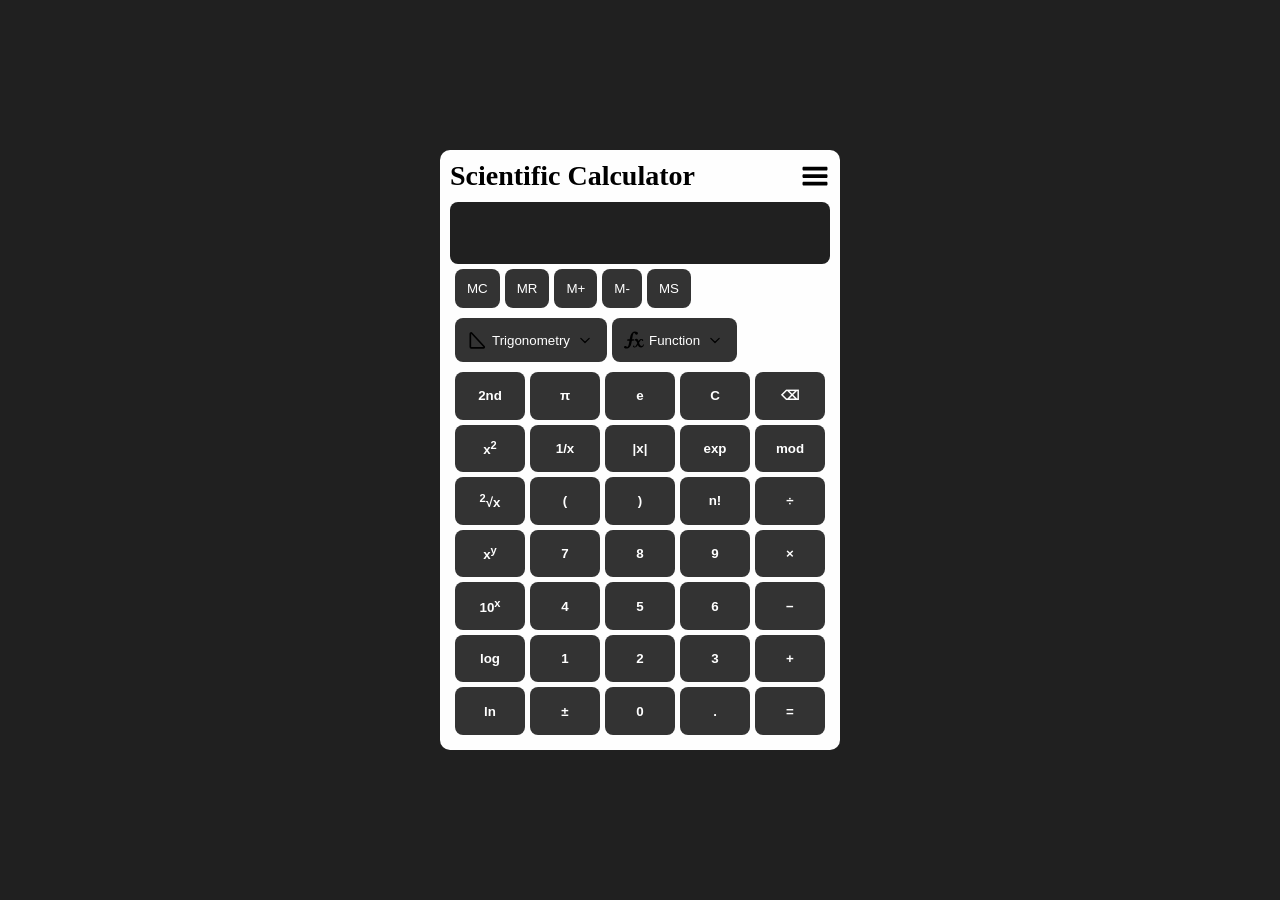
<file: Calculator Project/index.html>
<!doctype html>
<html lang="en">
  <head>
    <meta charset="UTF-8" />
    <meta name="viewport" content="width=device-width, initial-scale=1.0" />
    <meta
      name="description"
      content="A fast and easy-to-use online calculator for basic arithmetic operations like addition, subtraction, multiplication, and division."
    />
    <meta
      name="keywords"
      content="calculator, online calculator, simple calculator, math tool, arithmetic calculator"
    />
    <meta name="author" content="Mantu Morya" />
    <title>Simple Calculator | Fast & Easy Online Calculator</title>
    <link rel="icon" href="/assets/icons/calculator-icon.svg" />
    <link rel="stylesheet" href="./styles/style.css" />
    <link rel="stylesheet" href="./styles/responsive/responsive.css" />
  </head>
  <body>
    <main class="app">
      <article class="calculator">
        <header class="calculator__header">
          <div class="heading__wrapper">
            <h1>Scientific Calculator</h1>
            <button id="toggleSidebar" class="more__logo__btn">
              <img
                class="more__logo"
                src="./assets/icons/more_logo.svg"
                alt="more_options_logo"
                aria-label="more button logo"
              />
            </button>
          </div>

          <input
            type="text"
            class="calculator__display"
            aria-label="Calculator display"
            placeholder=""
            readonly
          />
        </header>

        <section class="calculator__memory" aria-label="Memory controls">
          <button type="button">MC</button>
          <button type="button">MR</button>
          <button type="button">M+</button>
          <button type="button">M-</button>
          <button type="button">MS</button>
        </section>

        <section class="calculator__modes" aria-label="Calculator modes">
          <div class="dropdown">
            <button type="button" class="btn-modes">
              <img
                class="trigonometry__logo"
                src="./assets/icons/trigonometry.svg"
                alt="trigonometry_options_logo"
                aria-label="trigonometry button logo"
              />Trigonometry
              <img
                class="drop-down__logo"
                src="./assets/icons/drop-down.svg"
                alt="drop-down_logo"
                aria-label="drop-down logo"
              />
            </button>
            <div class="dropdown__options">
              <button>sin</button>
              <button>cos</button>
              <button>tan</button>
            </div>
          </div>

          <div class="dropdown">
            <button type="button" class="btn-modes">
              <img
                class="functions__logo"
                src="./assets/icons/functions.svg"
                alt="functions_options_logo"
                aria-label="functions button logo"
              />Function
              <img
                class="drop-down__logo"
                src="./assets/icons/drop-down.svg"
                alt="drop-down_logo"
                aria-label="drop-down logo"
              />
            </button>
            <div class="dropdown__options">
              <button>floor</button>
              <button>ceil</button>
              <button>round</button>
            </div>
          </div>
        </section>

        <section class="calculator__keypad" aria-label="Calculator keypad">
          <!-- Row 1 -->
          <button>2nd</button>
          <button>&#960;</button>
          <!-- π -->
          <button>e</button>
          <button class="btn-clear">C</button>
          <button>&#9003;</button>
          <!-- ⌫ -->

          <!-- Row 2 -->
          <button>x<sup>2</sup></button>
          <button>1/x</button>
          <button>|x|</button>
          <button>exp</button>
          <button>mod</button>

          <!-- Row 3 -->
          <button><sup>2</sup>&#8730;x</button>
          <!-- ²√x -->
          <button>(</button>
          <button>)</button>
          <button>n!</button>
          <button>&#247;</button>
          <!-- ÷ -->

          <!-- Row 4 -->
          <button>x<sup>y</sup></button>
          <button>7</button>
          <button>8</button>
          <button>9</button>
          <button class="btn-operator">&#215;</button>
          <!-- × -->

          <!-- Row 5 -->
          <button>10<sup>x</sup></button>
          <button>4</button>
          <button>5</button>
          <button>6</button>
          <button class="btn-operator">&#8722;</button>
          <!-- − -->

          <!-- Row 6 -->
          <button>log</button>
          <button>1</button>
          <button>2</button>
          <button>3</button>
          <button class="btn-operator">+</button>

          <!-- Row 7 -->
          <button>ln</button>
          <button>&#177;</button>
          <!-- ± -->
          <button>0</button>
          <button>.</button>
          <button class="btn-equals">=</button>
        </section>
      </article>

      <aside class="calculator-sidebar">
        <nav class="sidebar__tabs" aria-label="History and Memory">
          <button type="button">History</button>
          <button type="button">Memory</button>
        </nav>
        <section class="sidebar__content">
          <p>No history yet</p>
        </section>
      </aside>
    </main>
    <script src="./script/script.js"></script>
  </body>
</html>
</file>
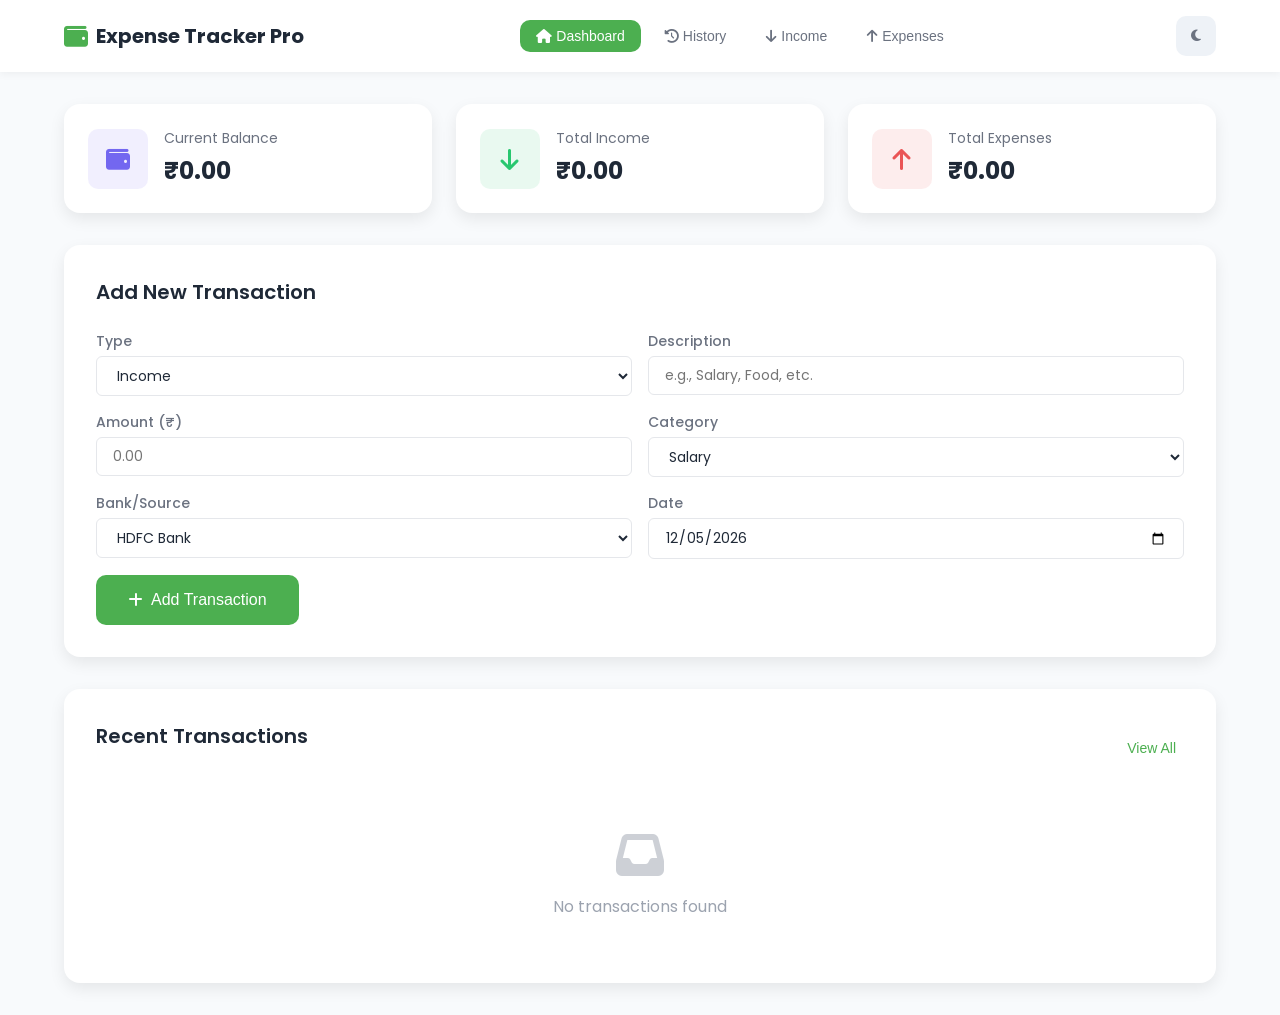
<file: Expense Tracker Pro-2/expense_tracker_pro.html>
<!DOCTYPE html>
<html lang="en">
<head>
    <meta charset="UTF-8">
    <meta name="viewport" content="width=device-width, initial-scale=1.0">
    <title>Expense Tracker Pro</title>
    <link rel="preconnect" href="https://fonts.googleapis.com">
    <link rel="preconnect" href="https://fonts.gstatic.com" crossorigin>
    <link href="https://fonts.googleapis.com/css2?family=Poppins:wght@300;400;500;600;700&display=swap" rel="stylesheet">
    <link rel="stylesheet" href="https://cdnjs.cloudflare.com/ajax/libs/font-awesome/6.4.0/css/all.min.css">
    <style>
        :root {
            /* Brand Colors */
            --color-primary: #4caf50;
            --color-primary-hover: #43a047;
            --color-primary-active: #388e3c;
            --color-primary-light: #e8f5e9;

            /* Finance Colors */
            --color-income: #28c76f;
            --color-expense: #ea5455;
            --color-balance: #7367f0;
            --color-savings: #00cfe8;

            /* Backgrounds */
            --color-bg-main: #f8fafc;
            --color-bg-secondary: #eef2f7;
            --color-bg-card: #ffffff;
            --color-bg-dark: #111827;
            --color-bg-overlay: rgba(0, 0, 0, 0.4);

            /* Text */
            --color-text-primary: #1f2937;
            --color-text-secondary: #6b7280;
            --color-text-muted: #9ca3af;
            --color-text-inverse: #ffffff;

            /* Borders */
            --color-border-light: #e5e7eb;
            --color-border-medium: #d1d5db;
            --color-border-dark: #9ca3af;

            /* Status Colors */
            --color-success: #28c76f;
            --color-warning: #ff9f43;
            --color-error: #ea5455;
            --color-info: #00cfe8;

            /* Typography */
            --font-family-base: "Poppins", sans-serif;
            --font-size-xs: 12px;
            --font-size-sm: 14px;
            --font-size-md: 16px;
            --font-size-lg: 20px;
            --font-size-xl: 24px;
            --font-size-xxl: 32px;
            --font-weight-light: 300;
            --font-weight-normal: 400;
            --font-weight-medium: 500;
            --font-weight-semibold: 600;
            --font-weight-bold: 700;
            --line-height-base: 1.5;

            /* Spacing */
            --space-xs: 4px;
            --space-sm: 8px;
            --space-md: 16px;
            --space-lg: 24px;
            --space-xl: 32px;

            /* Border Radius */
            --radius-sm: 6px;
            --radius-md: 10px;
            --radius-lg: 16px;
            --radius-xl: 20px;

            /* Shadows */
            --shadow-sm: 0 2px 8px rgba(0, 0, 0, 0.05);
            --shadow-md: 0 6px 16px rgba(0, 0, 0, 0.08);
            --shadow-lg: 0 12px 30px rgba(0, 0, 0, 0.12);
        }

        * {
            margin: 0;
            padding: 0;
            box-sizing: border-box;
        }

        body {
            font-family: var(--font-family-base);
            background-color: var(--color-bg-main);
            color: var(--color-text-primary);
            line-height: var(--line-height-base);
            font-size: var(--font-size-md);
        }

        .container {
            max-width: 1200px;
            margin: 0 auto;
            padding: 0 var(--space-lg);
        }

        /* Header */
        .header {
            background-color: var(--color-bg-card);
            box-shadow: var(--shadow-sm);
            position: sticky;
            top: 0;
            z-index: 100;
        }

        .header-content {
            display: flex;
            align-items: center;
            justify-content: space-between;
            padding: var(--space-md) 0;
            gap: var(--space-lg);
        }

        .logo {
            display: flex;
            align-items: center;
            gap: var(--space-sm);
        }

        .logo i {
            font-size: var(--font-size-xl);
            color: var(--color-primary);
        }

        .logo h1 {
            font-size: var(--font-size-lg);
            font-weight: var(--font-weight-bold);
            color: var(--color-text-primary);
        }

        .nav {
            display: flex;
            gap: var(--space-sm);
        }

        .nav-btn {
            display: flex;
            align-items: center;
            gap: var(--space-xs);
            padding: var(--space-sm) var(--space-md);
            border: none;
            background: none;
            color: var(--color-text-secondary);
            font-size: var(--font-size-sm);
            font-weight: var(--font-weight-medium);
            cursor: pointer;
            border-radius: var(--radius-md);
            transition: all 0.3s;
        }

        .nav-btn:hover {
            background-color: var(--color-primary-light);
            color: var(--color-primary);
        }

        .nav-btn.active {
            background-color: var(--color-primary);
            color: var(--color-text-inverse);
        }

        .icon-btn {
            width: 40px;
            height: 40px;
            border: none;
            background-color: var(--color-bg-secondary);
            border-radius: var(--radius-md);
            cursor: pointer;
            display: flex;
            align-items: center;
            justify-content: center;
            color: var(--color-text-secondary);
            transition: all 0.3s;
        }

        .icon-btn:hover {
            background-color: var(--color-primary-light);
            color: var(--color-primary);
        }

        /* Main Content */
        .main-content {
            padding: var(--space-xl) 0;
            min-height: calc(100vh - 80px);
        }

        .view {
            display: none;
        }

        .view.active {
            display: block;
        }

        /* Summary Grid */
        .summary-grid {
            display: grid;
            grid-template-columns: repeat(auto-fit, minmax(280px, 1fr));
            gap: var(--space-lg);
            margin-bottom: var(--space-xl);
        }

        .summary-card {
            background-color: var(--color-bg-card);
            padding: var(--space-lg);
            border-radius: var(--radius-lg);
            box-shadow: var(--shadow-md);
            display: flex;
            align-items: center;
            gap: var(--space-md);
            transition: transform 0.3s;
        }

        .summary-card:hover {
            transform: translateY(-4px);
        }

        .card-icon {
            width: 60px;
            height: 60px;
            border-radius: var(--radius-md);
            display: flex;
            align-items: center;
            justify-content: center;
            font-size: var(--font-size-xl);
        }

        .balance-card .card-icon {
            background-color: rgba(115, 103, 240, 0.1);
            color: var(--color-balance);
        }

        .income-card .card-icon {
            background-color: rgba(40, 199, 111, 0.1);
            color: var(--color-income);
        }

        .expense-card .card-icon {
            background-color: rgba(234, 84, 85, 0.1);
            color: var(--color-expense);
        }

        .card-content {
            flex: 1;
        }

        .card-label {
            font-size: var(--font-size-sm);
            color: var(--color-text-secondary);
            margin-bottom: var(--space-xs);
        }

        .card-value {
            font-size: var(--font-size-xl);
            font-weight: var(--font-weight-bold);
        }

        /* Transaction Form */
        .transaction-form-card {
            background-color: var(--color-bg-card);
            padding: var(--space-xl);
            border-radius: var(--radius-lg);
            box-shadow: var(--shadow-md);
            margin-bottom: var(--space-xl);
        }

        .section-title {
            font-size: var(--font-size-lg);
            font-weight: var(--font-weight-semibold);
            margin-bottom: var(--space-lg);
            color: var(--color-text-primary);
        }

        .form-row {
            display: grid;
            grid-template-columns: repeat(auto-fit, minmax(200px, 1fr));
            gap: var(--space-md);
            margin-bottom: var(--space-md);
        }

        .form-group {
            display: flex;
            flex-direction: column;
        }

        .form-group label {
            font-size: var(--font-size-sm);
            font-weight: var(--font-weight-medium);
            color: var(--color-text-secondary);
            margin-bottom: var(--space-xs);
        }

        .form-group input,
        .form-group select {
            padding: var(--space-sm) var(--space-md);
            border: 1px solid var(--color-border-light);
            border-radius: var(--radius-sm);
            font-size: var(--font-size-sm);
            font-family: var(--font-family-base);
            background-color: var(--color-bg-card);
            color: var(--color-text-primary);
            transition: border-color 0.3s;
        }

        .form-group input:focus,
        .form-group select:focus {
            outline: none;
            border-color: var(--color-primary);
        }

        .btn-primary {
            background-color: var(--color-primary);
            color: var(--color-text-inverse);
            border: none;
            padding: var(--space-md) var(--space-xl);
            border-radius: var(--radius-md);
            font-size: var(--font-size-md);
            font-weight: var(--font-weight-medium);
            cursor: pointer;
            display: flex;
            align-items: center;
            gap: var(--space-sm);
            justify-content: center;
            transition: all 0.3s;
            margin-top: var(--space-md);
        }

        .btn-primary:hover {
            background-color: var(--color-primary-hover);
        }

        .btn-primary:active {
            transform: scale(0.98);
        }

        /* Transactions Section */
        .transactions-section {
            background-color: var(--color-bg-card);
            padding: var(--space-xl);
            border-radius: var(--radius-lg);
            box-shadow: var(--shadow-md);
        }

        .section-header {
            display: flex;
            justify-content: space-between;
            align-items: center;
            margin-bottom: var(--space-lg);
        }

        .btn-text {
            background: none;
            border: none;
            color: var(--color-primary);
            font-size: var(--font-size-sm);
            font-weight: var(--font-weight-medium);
            cursor: pointer;
            padding: var(--space-xs) var(--space-sm);
        }

        .btn-text:hover {
            text-decoration: underline;
        }

        .transactions-list {
            display: flex;
            flex-direction: column;
            gap: var(--space-md);
        }

        .transaction-item {
            background-color: var(--color-bg-main);
            padding: var(--space-md);
            border-radius: var(--radius-md);
            display: flex;
            align-items: center;
            justify-content: space-between;
            gap: var(--space-md);
            border-left: 4px solid transparent;
            transition: all 0.3s;
        }

        .transaction-item:hover {
            box-shadow: var(--shadow-sm);
            transform: translateX(4px);
        }

        .transaction-item.income {
            border-left-color: var(--color-income);
        }

        .transaction-item.expense {
            border-left-color: var(--color-expense);
        }

        .transaction-info {
            flex: 1;
        }

        .transaction-header {
            display: flex;
            align-items: center;
            gap: var(--space-sm);
            margin-bottom: var(--space-xs);
        }

        .transaction-icon {
            width: 40px;
            height: 40px;
            border-radius: var(--radius-sm);
            display: flex;
            align-items: center;
            justify-content: center;
            font-size: var(--font-size-md);
        }

        .transaction-item.income .transaction-icon {
            background-color: rgba(40, 199, 111, 0.1);
            color: var(--color-income);
        }

        .transaction-item.expense .transaction-icon {
            background-color: rgba(234, 84, 85, 0.1);
            color: var(--color-expense);
        }

        .transaction-details {
            flex: 1;
        }

        .transaction-title {
            font-weight: var(--font-weight-semibold);
            color: var(--color-text-primary);
            margin-bottom: 2px;
        }

        .transaction-meta {
            display: flex;
            gap: var(--space-md);
            font-size: var(--font-size-xs);
            color: var(--color-text-muted);
        }

        .transaction-meta span {
            display: flex;
            align-items: center;
            gap: var(--space-xs);
        }

        .transaction-amount {
            font-size: var(--font-size-lg);
            font-weight: var(--font-weight-bold);
        }

        .transaction-item.income .transaction-amount {
            color: var(--color-income);
        }

        .transaction-item.expense .transaction-amount {
            color: var(--color-expense);
        }

        .transaction-actions {
            display: flex;
            gap: var(--space-xs);
        }

        .btn-delete {
            width: 32px;
            height: 32px;
            border: none;
            background-color: rgba(234, 84, 85, 0.1);
            color: var(--color-expense);
            border-radius: var(--radius-sm);
            cursor: pointer;
            display: flex;
            align-items: center;
            justify-content: center;
            transition: all 0.3s;
        }

        .btn-delete:hover {
            background-color: var(--color-expense);
            color: var(--color-text-inverse);
        }

        /* View Header */
        .view-header {
            display: flex;
            justify-content: space-between;
            align-items: center;
            margin-bottom: var(--space-xl);
        }

        .view-title {
            font-size: var(--font-size-xxl);
            font-weight: var(--font-weight-bold);
            color: var(--color-text-primary);
        }

        .filter-group {
            display: flex;
            gap: var(--space-sm);
        }

        .filter-select {
            padding: var(--space-sm) var(--space-md);
            border: 1px solid var(--color-border-light);
            border-radius: var(--radius-sm);
            font-size: var(--font-size-sm);
            background-color: var(--color-bg-card);
            color: var(--color-text-primary);
            cursor: pointer;
        }

        /* FAB */
        .fab {
            position: fixed;
            bottom: var(--space-xl);
            right: var(--space-xl);
            width: 56px;
            height: 56px;
            background-color: var(--color-primary);
            color: var(--color-text-inverse);
            border: none;
            border-radius: 50%;
            font-size: var(--font-size-lg);
            cursor: pointer;
            box-shadow: var(--shadow-lg);
            display: none;
            align-items: center;
            justify-content: center;
            transition: all 0.3s;
        }

        .fab:hover {
            background-color: var(--color-primary-hover);
            transform: scale(1.1);
        }

        .empty-state {
            text-align: center;
            padding: var(--space-xl);
            color: var(--color-text-muted);
        }

        .empty-state i {
            font-size: 48px;
            margin-bottom: var(--space-md);
            opacity: 0.5;
        }

        /* Responsive */
        @media (max-width: 768px) {
            .nav {
                display: none;
            }

            .fab {
                display: flex;
            }

            .header-content {
                padding: var(--space-sm) 0;
            }

            .logo h1 {
                font-size: var(--font-size-md);
            }

            .summary-grid {
                grid-template-columns: 1fr;
            }

            .form-row {
                grid-template-columns: 1fr;
            }

            .transaction-item {
                flex-direction: column;
                align-items: flex-start;
            }

            .filter-group {
                flex-direction: column;
                width: 100%;
            }

            .filter-select {
                width: 100%;
            }
        }
    </style>
</head>
<body>
    <!-- Header -->
    <header class="header">
        <div class="container">
            <div class="header-content">
                <div class="logo">
                    <i class="fas fa-wallet"></i>
                    <h1>Expense Tracker Pro</h1>
                </div>
                <nav class="nav">
                    <button class="nav-btn active" data-view="dashboard">
                        <i class="fas fa-home"></i>
                        <span>Dashboard</span>
                    </button>
                    <button class="nav-btn" data-view="history">
                        <i class="fas fa-history"></i>
                        <span>History</span>
                    </button>
                    <button class="nav-btn" data-view="income">
                        <i class="fas fa-arrow-down"></i>
                        <span>Income</span>
                    </button>
                    <button class="nav-btn" data-view="expense">
                        <i class="fas fa-arrow-up"></i>
                        <span>Expenses</span>
                    </button>
                </nav>
                <div class="header-actions">
                    <button class="icon-btn" id="themeToggle">
                        <i class="fas fa-moon"></i>
                    </button>
                </div>
            </div>
        </div>
    </header>

    <!-- Main Content -->
    <main class="main-content">
        <div class="container">
            <!-- Dashboard View -->
            <div class="view active" id="dashboard">
                <!-- Summary Cards -->
                <div class="summary-grid">
                    <div class="summary-card balance-card">
                        <div class="card-icon">
                            <i class="fas fa-wallet"></i>
                        </div>
                        <div class="card-content">
                            <p class="card-label">Current Balance</p>
                            <h2 class="card-value" id="currentBalance">₹0.00</h2>
                        </div>
                    </div>
                    
                    <div class="summary-card income-card">
                        <div class="card-icon">
                            <i class="fas fa-arrow-down"></i>
                        </div>
                        <div class="card-content">
                            <p class="card-label">Total Income</p>
                            <h2 class="card-value" id="totalIncome">₹0.00</h2>
                        </div>
                    </div>
                    
                    <div class="summary-card expense-card">
                        <div class="card-icon">
                            <i class="fas fa-arrow-up"></i>
                        </div>
                        <div class="card-content">
                            <p class="card-label">Total Expenses</p>
                            <h2 class="card-value" id="totalExpense">₹0.00</h2>
                        </div>
                    </div>
                </div>

                <!-- Add Transaction Form -->
                <div class="transaction-form-card">
                    <h3 class="section-title">Add New Transaction</h3>
                    <form id="transactionForm">
                        <div class="form-row">
                            <div class="form-group">
                                <label for="transactionType">Type</label>
                                <select id="transactionType" required>
                                    <option value="income">Income</option>
                                    <option value="expense">Expense</option>
                                </select>
                            </div>
                            
                            <div class="form-group">
                                <label for="description">Description</label>
                                <input type="text" id="description" placeholder="e.g., Salary, Food, etc." required>
                            </div>
                        </div>

                        <div class="form-row">
                            <div class="form-group">
                                <label for="amount">Amount (₹)</label>
                                <input type="number" id="amount" placeholder="0.00" step="0.01" required>
                            </div>
                            
                            <div class="form-group">
                                <label for="category">Category</label>
                                <select id="category" required>
                                    <option value="salary">Salary</option>
                                    <option value="freelance">Freelance</option>
                                    <option value="investment">Investment</option>
                                    <option value="food">Food</option>
                                    <option value="transport">Transport</option>
                                    <option value="shopping">Shopping</option>
                                    <option value="bills">Bills</option>
                                    <option value="entertainment">Entertainment</option>
                                    <option value="health">Health</option>
                                    <option value="other">Other</option>
                                </select>
                            </div>
                        </div>

                        <div class="form-row">
                            <div class="form-group">
                                <label for="bank">Bank/Source</label>
                                <select id="bank" required>
                                    <option value="hdfc">HDFC Bank</option>
                                    <option value="sbi">State Bank of India</option>
                                    <option value="icici">ICICI Bank</option>
                                    <option value="axis">Axis Bank</option>
                                    <option value="paytm">Paytm</option>
                                    <option value="gpay">Google Pay</option>
                                    <option value="cash">Cash</option>
                                    <option value="other">Other</option>
                                </select>
                            </div>
                            
                            <div class="form-group">
                                <label for="date">Date</label>
                                <input type="date" id="date" required>
                            </div>
                        </div>

                        <button type="submit" class="btn-primary">
                            <i class="fas fa-plus"></i>
                            Add Transaction
                        </button>
                    </form>
                </div>

                <!-- Recent Transactions -->
                <div class="transactions-section">
                    <div class="section-header">
                        <h3 class="section-title">Recent Transactions</h3>
                        <button class="btn-text" id="viewAllBtn">View All</button>
                    </div>
                    <div id="recentTransactions" class="transactions-list"></div>
                </div>
            </div>

            <!-- History View -->
            <div class="view" id="history">
                <div class="view-header">
                    <h2 class="view-title">Transaction History</h2>
                    <div class="filter-group">
                        <select id="filterType" class="filter-select">
                            <option value="all">All</option>
                            <option value="income">Income</option>
                            <option value="expense">Expense</option>
                        </select>
                        <select id="filterBank" class="filter-select">
                            <option value="all">All Banks</option>
                            <option value="hdfc">HDFC Bank</option>
                            <option value="sbi">State Bank of India</option>
                            <option value="icici">ICICI Bank</option>
                            <option value="axis">Axis Bank</option>
                            <option value="paytm">Paytm</option>
                            <option value="gpay">Google Pay</option>
                            <option value="cash">Cash</option>
                        </select>
                    </div>
                </div>
                <div id="allTransactions" class="transactions-list"></div>
            </div>

            <!-- Income View -->
            <div class="view" id="income">
                <div class="view-header">
                    <h2 class="view-title">Income Sources</h2>
                </div>
                <div id="incomeTransactions" class="transactions-list"></div>
            </div>

            <!-- Expense View -->
            <div class="view" id="expense">
                <div class="view-header">
                    <h2 class="view-title">Expenses</h2>
                </div>
                <div id="expenseTransactions" class="transactions-list"></div>
            </div>
        </div>
    </main>

    <!-- Floating Add Button (Mobile) -->
    <button class="fab" id="fabBtn">
        <i class="fas fa-plus"></i>
    </button>

    <script>
        // Data structure
        let transactions = JSON.parse(localStorage.getItem('transactions')) || [];

        // DOM elements
        const transactionForm = document.getElementById('transactionForm');
        const currentBalanceEl = document.getElementById('currentBalance');
        const totalIncomeEl = document.getElementById('totalIncome');
        const totalExpenseEl = document.getElementById('totalExpense');
        const recentTransactionsEl = document.getElementById('recentTransactions');
        const allTransactionsEl = document.getElementById('allTransactions');
        const incomeTransactionsEl = document.getElementById('incomeTransactions');
        const expenseTransactionsEl = document.getElementById('expenseTransactions');
        const navBtns = document.querySelectorAll('.nav-btn');
        const views = document.querySelectorAll('.view');
        const viewAllBtn = document.getElementById('viewAllBtn');
        const filterType = document.getElementById('filterType');
        const filterBank = document.getElementById('filterBank');
        const fabBtn = document.getElementById('fabBtn');
        const dateInput = document.getElementById('date');

        // Set today's date as default
        dateInput.valueAsDate = new Date();

        // Navigation
        navBtns.forEach(btn => {
            btn.addEventListener('click', () => {
                const view = btn.dataset.view;
                switchView(view);
            });
        });

        viewAllBtn.addEventListener('click', () => {
            switchView('history');
        });

        fabBtn.addEventListener('click', () => {
            switchView('dashboard');
            document.getElementById('description').focus();
        });

        function switchView(viewName) {
            views.forEach(v => v.classList.remove('active'));
            navBtns.forEach(btn => btn.classList.remove('active'));
            
            document.getElementById(viewName).classList.add('active');
            const activeBtn = document.querySelector(`[data-view="${viewName}"]`);
            if (activeBtn) activeBtn.classList.add('active');
            
            renderView(viewName);
        }

        // Form submission
        transactionForm.addEventListener('submit', (e) => {
            e.preventDefault();
            
            const transaction = {
                id: Date.now(),
                type: document.getElementById('transactionType').value,
                description: document.getElementById('description').value,
                amount: parseFloat(document.getElementById('amount').value),
                category: document.getElementById('category').value,
                bank: document.getElementById('bank').value,
                date: document.getElementById('date').value,
                timestamp: new Date().toISOString()
            };
            
            transactions.unshift(transaction);
            saveTransactions();
            updateUI();
            transactionForm.reset();
            dateInput.valueAsDate = new Date();
            
            // Show success feedback
            alert('Transaction added successfully!');
        });

        // Delete transaction
        function deleteTransaction(id) {
            if (confirm('Are you sure you want to delete this transaction?')) {
                transactions = transactions.filter(t => t.id !== id);
                saveTransactions();
                updateUI();
            }
        }

        // Save to localStorage
        function saveTransactions() {
            localStorage.setItem('transactions', JSON.stringify(transactions));
        }

        // Calculate totals
        function calculateTotals() {
            const income = transactions
                .filter(t => t.type === 'income')
                .reduce((sum, t) => sum + t.amount, 0);
            
            const expense = transactions
                .filter(t => t.type === 'expense')
                .reduce((sum, t) => sum + t.amount, 0);
            
            const balance = income - expense;
            
            return { income, expense, balance };
        }

        // Format currency
        function formatCurrency(amount) {
            return `₹${amount.toFixed(2).replace(/\B(?=(\d{3})+(?!\d))/g, ',')}`;
        }

        // Format date
        function formatDate(dateStr) {
            const date = new Date(dateStr);
            return date.toLocaleDateString('en-IN', { 
                year: 'numeric', 
                month: 'short', 
                day: 'numeric' 
            });
        }

        // Format timestamp
        function formatTimestamp(timestamp) {
            const date = new Date(timestamp);
            return date.toLocaleString('en-IN', {
                year: 'numeric',
                month: 'short',
                day: 'numeric',
                hour: '2-digit',
                minute: '2-digit'
            });
        }

        // Get category icon
        function getCategoryIcon(category) {
            const icons = {
                salary: 'fa-briefcase',
                freelance: 'fa-laptop-code',
                investment: 'fa-chart-line',
                food: 'fa-utensils',
                transport: 'fa-car',
                shopping: 'fa-shopping-bag',
                bills: 'fa-file-invoice-dollar',
                entertainment: 'fa-film',
                health: 'fa-heartbeat',
                other: 'fa-tag'
            };
            return icons[category] || 'fa-tag';
        }

        // Get bank display name
        function getBankName(bank) {
            const banks = {
                hdfc: 'HDFC Bank',
                sbi: 'State Bank of India',
                icici: 'ICICI Bank',
                axis: 'Axis Bank',
                paytm: 'Paytm',
                gpay: 'Google Pay',
                cash: 'Cash',
                other: 'Other'
            };
            return banks[bank] || bank;
        }

        // Render transaction item
        function renderTransaction(transaction) {
            return `
                <div class="transaction-item ${transaction.type}">
                    <div class="transaction-header">
                        <div class="transaction-icon">
                            <i class="fas ${getCategoryIcon(transaction.category)}"></i>
                        </div>
                        <div class="transaction-details">
                            <div class="transaction-title">${transaction.description}</div>
                            <div class="transaction-meta">
                                <span><i class="far fa-calendar"></i> ${formatDate(transaction.date)}</span>
                                <span><i class="far fa-clock"></i> ${formatTimestamp(transaction.timestamp)}</span>
                                <span><i class="fas fa-university"></i> ${getBankName(transaction.bank)}</span>
                                <span><i class="fas fa-tag"></i> ${transaction.category}</span>
                            </div>
                        </div>
                    </div>
                    <div class="transaction-info">
                        <div class="transaction-amount">
                            ${transaction.type === 'income' ? '+' : '-'}${formatCurrency(transaction.amount)}
                        </div>
                    </div>
                    <div class="transaction-actions">
                        <button class="btn-delete" onclick="deleteTransaction(${transaction.id})">
                            <i class="fas fa-trash"></i>
                        </button>
                    </div>
                </div>
            `;
        }

        // Render view
        function renderView(viewName) {
            let filteredTransactions = [...transactions];
            
            if (viewName === 'income') {
                filteredTransactions = transactions.filter(t => t.type === 'income');
            } else if (viewName === 'expense') {
                filteredTransactions = transactions.filter(t => t.type === 'expense');
            } else if (viewName === 'history') {
                const typeFilter = filterType.value;
                const bankFilter = filterBank.value;
                
                if (typeFilter !== 'all') {
                    filteredTransactions = filteredTransactions.filter(t => t.type === typeFilter);
                }
                if (bankFilter !== 'all') {
                    filteredTransactions = filteredTransactions.filter(t => t.bank === bankFilter);
                }
            } else if (viewName === 'dashboard') {
                filteredTransactions = transactions.slice(0, 5);
            }
            
            const html = filteredTransactions.length > 0 
                ? filteredTransactions.map(renderTransaction).join('')
                : '<div class="empty-state"><i class="fas fa-inbox"></i><p>No transactions found</p></div>';
            
            if (viewName === 'dashboard') {
                recentTransactionsEl.innerHTML = html;
            } else if (viewName === 'history') {
                allTransactionsEl.innerHTML = html;
            } else if (viewName === 'income') {
                incomeTransactionsEl.innerHTML = html;
            } else if (viewName === 'expense') {
                expenseTransactionsEl.innerHTML = html;
            }
        }

        // Update UI
        function updateUI() {
            const { income, expense, balance } = calculateTotals();
            
            currentBalanceEl.textContent = formatCurrency(balance);
            totalIncomeEl.textContent = formatCurrency(income);
            totalExpenseEl.textContent = formatCurrency(expense);
            
            renderView('dashboard');
            renderView('history');
            renderView('income');
            renderView('expense');
        }

        // Filters
        filterType.addEventListener('change', () => renderView('history'));
        filterBank.addEventListener('change', () => renderView('history'));

        // Initialize
        updateUI();
    </script>
</body>
</html>
</file>
<file: Calculator Project/styles/style.css>
@import url("./tokens.css");
@import url("./semiTokens.css");
@import url("./componentTokens.css");
@import url("./base.css");
</file>
<file: Calculator Project/styles/responsive/responsive.css>
@media (max-width: 768px) {
    .app {
        height: 100%;
        min-height: 500px;
    }
}

@media (max-width: 320px) {
    .app {
        min-width: 310px;
    }
}
</file>
